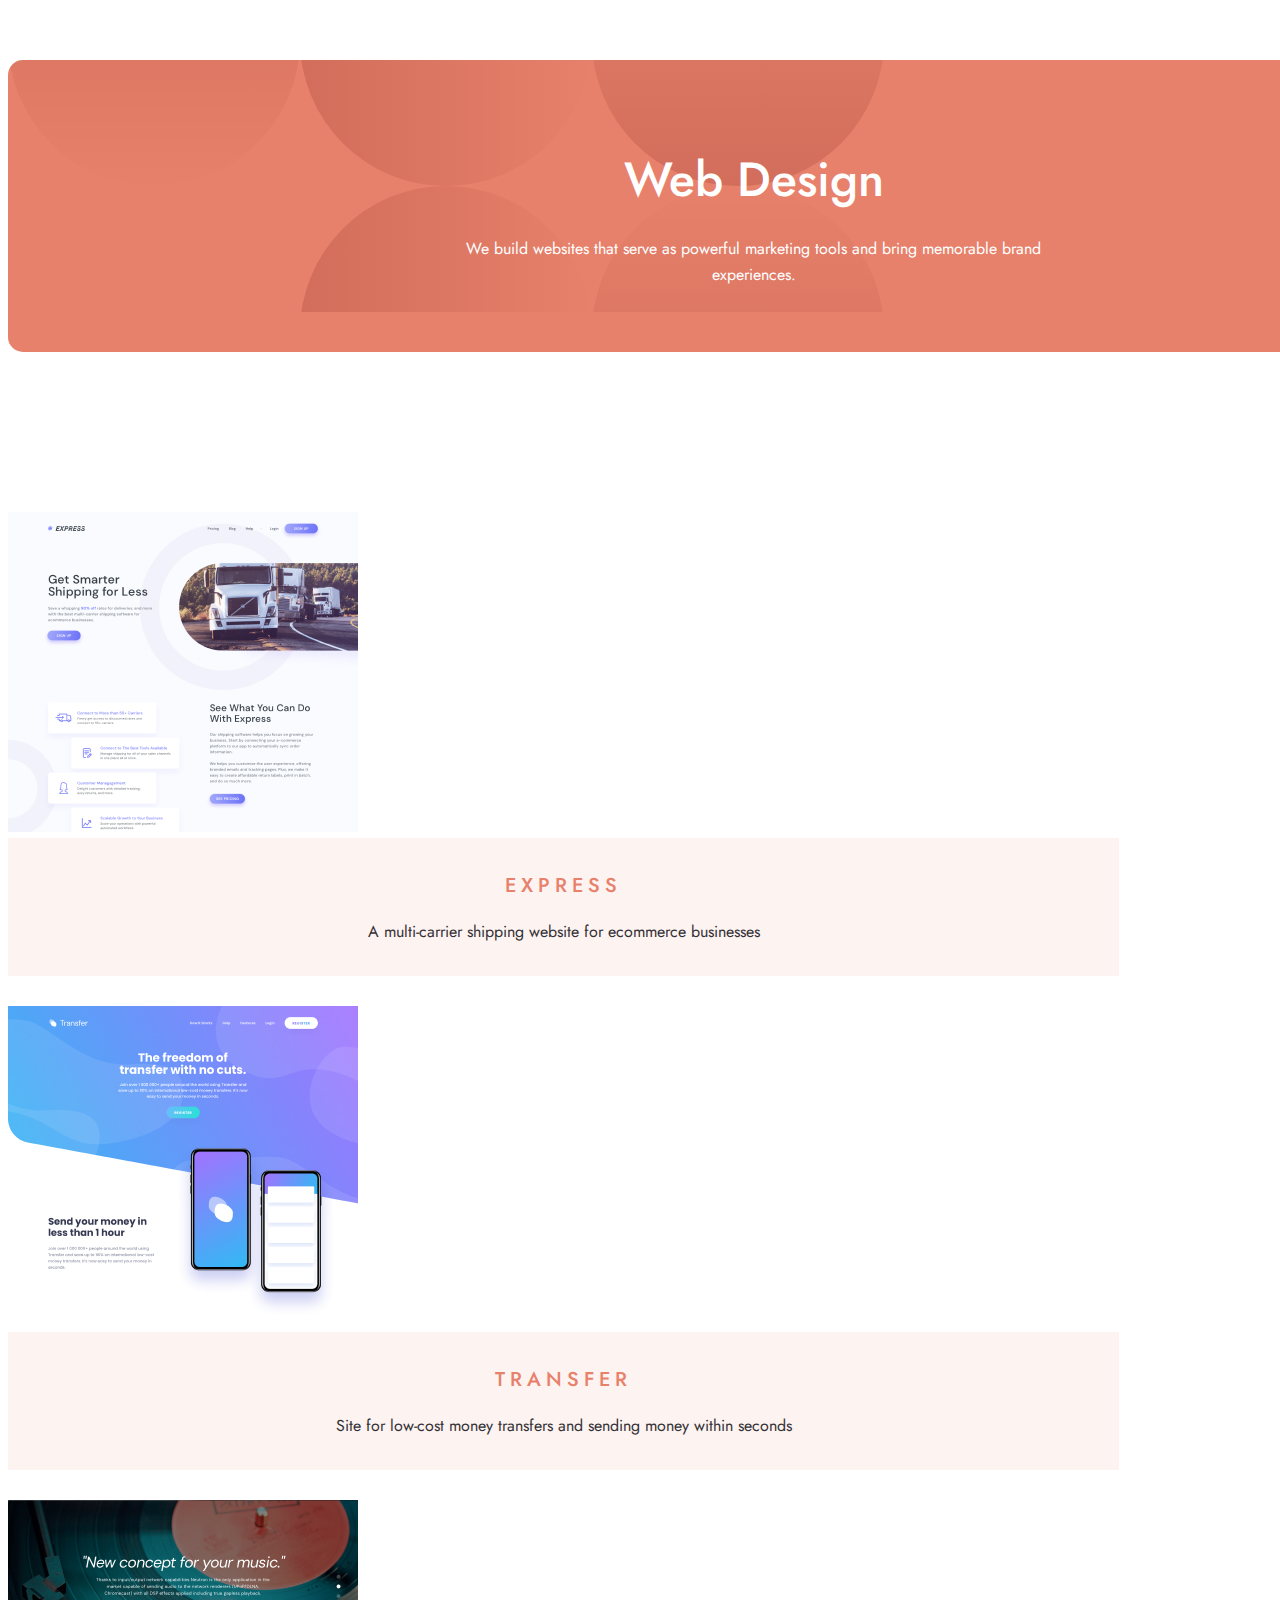
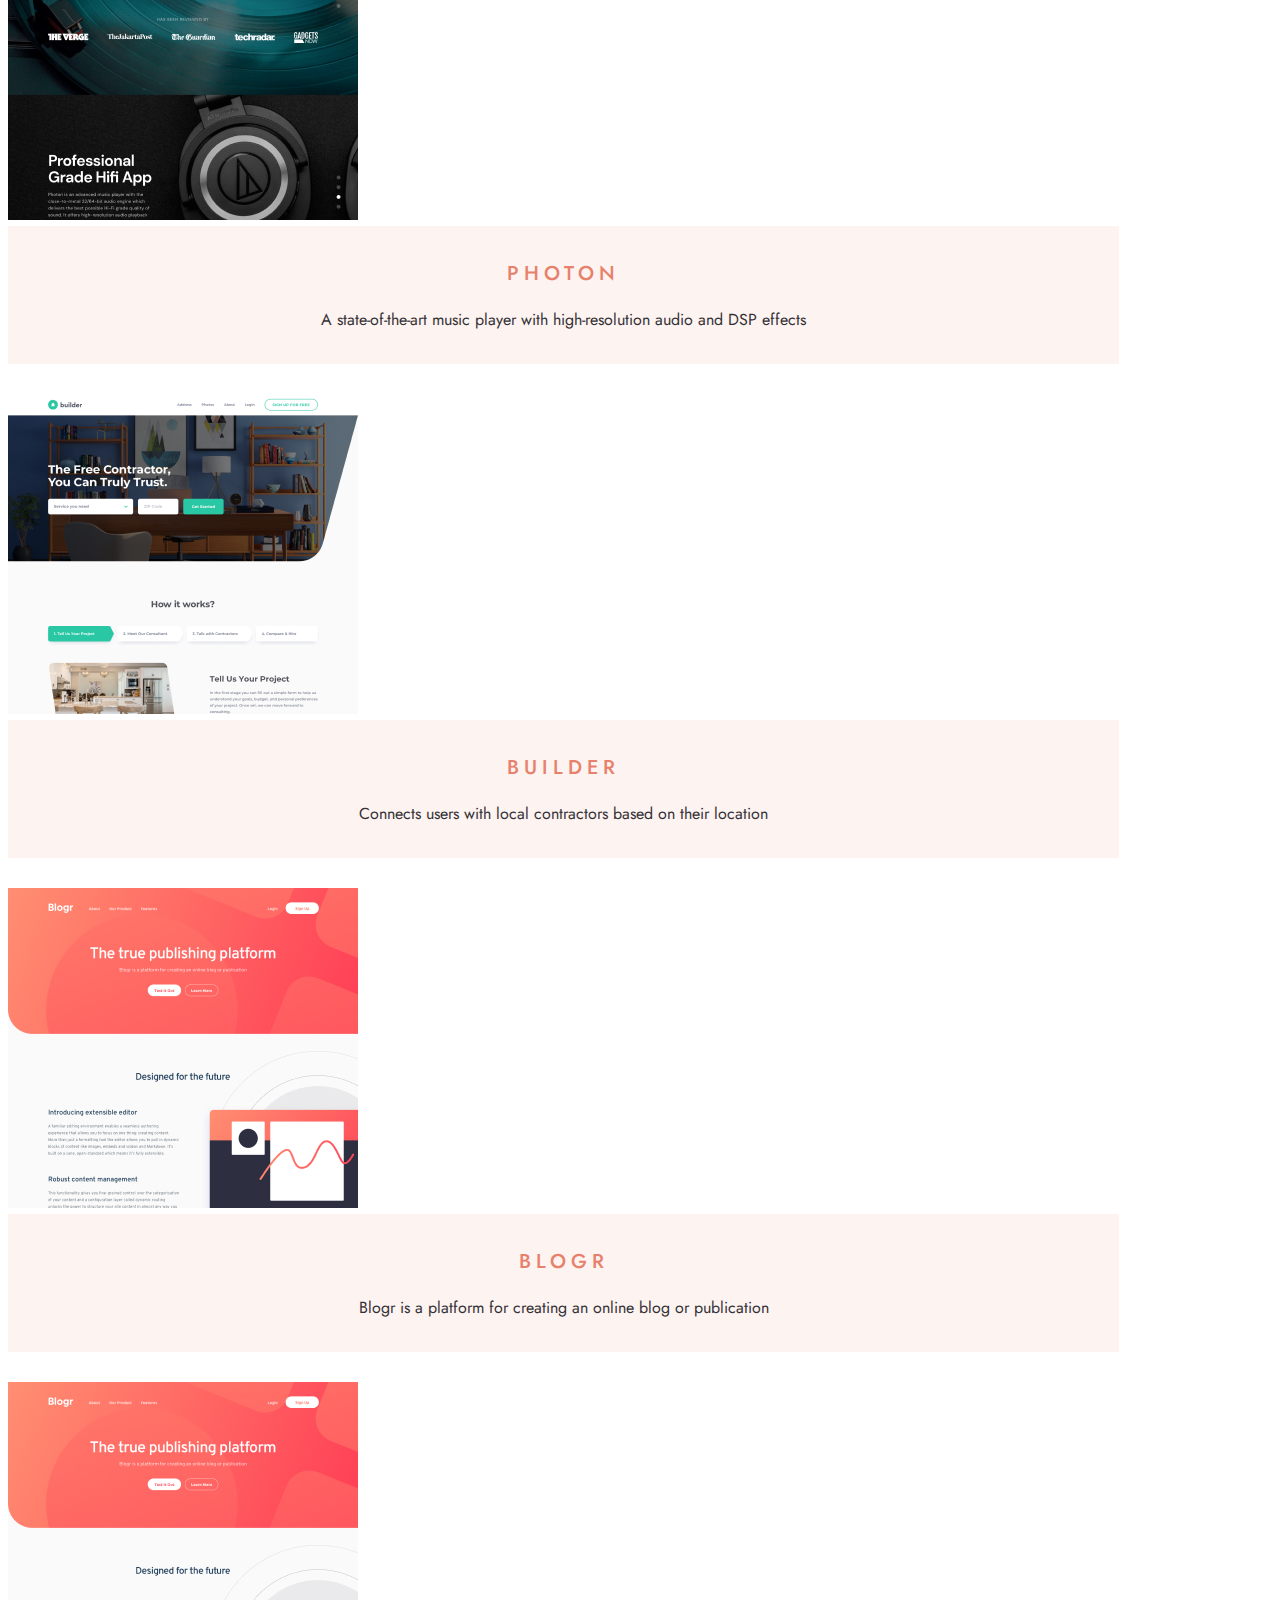
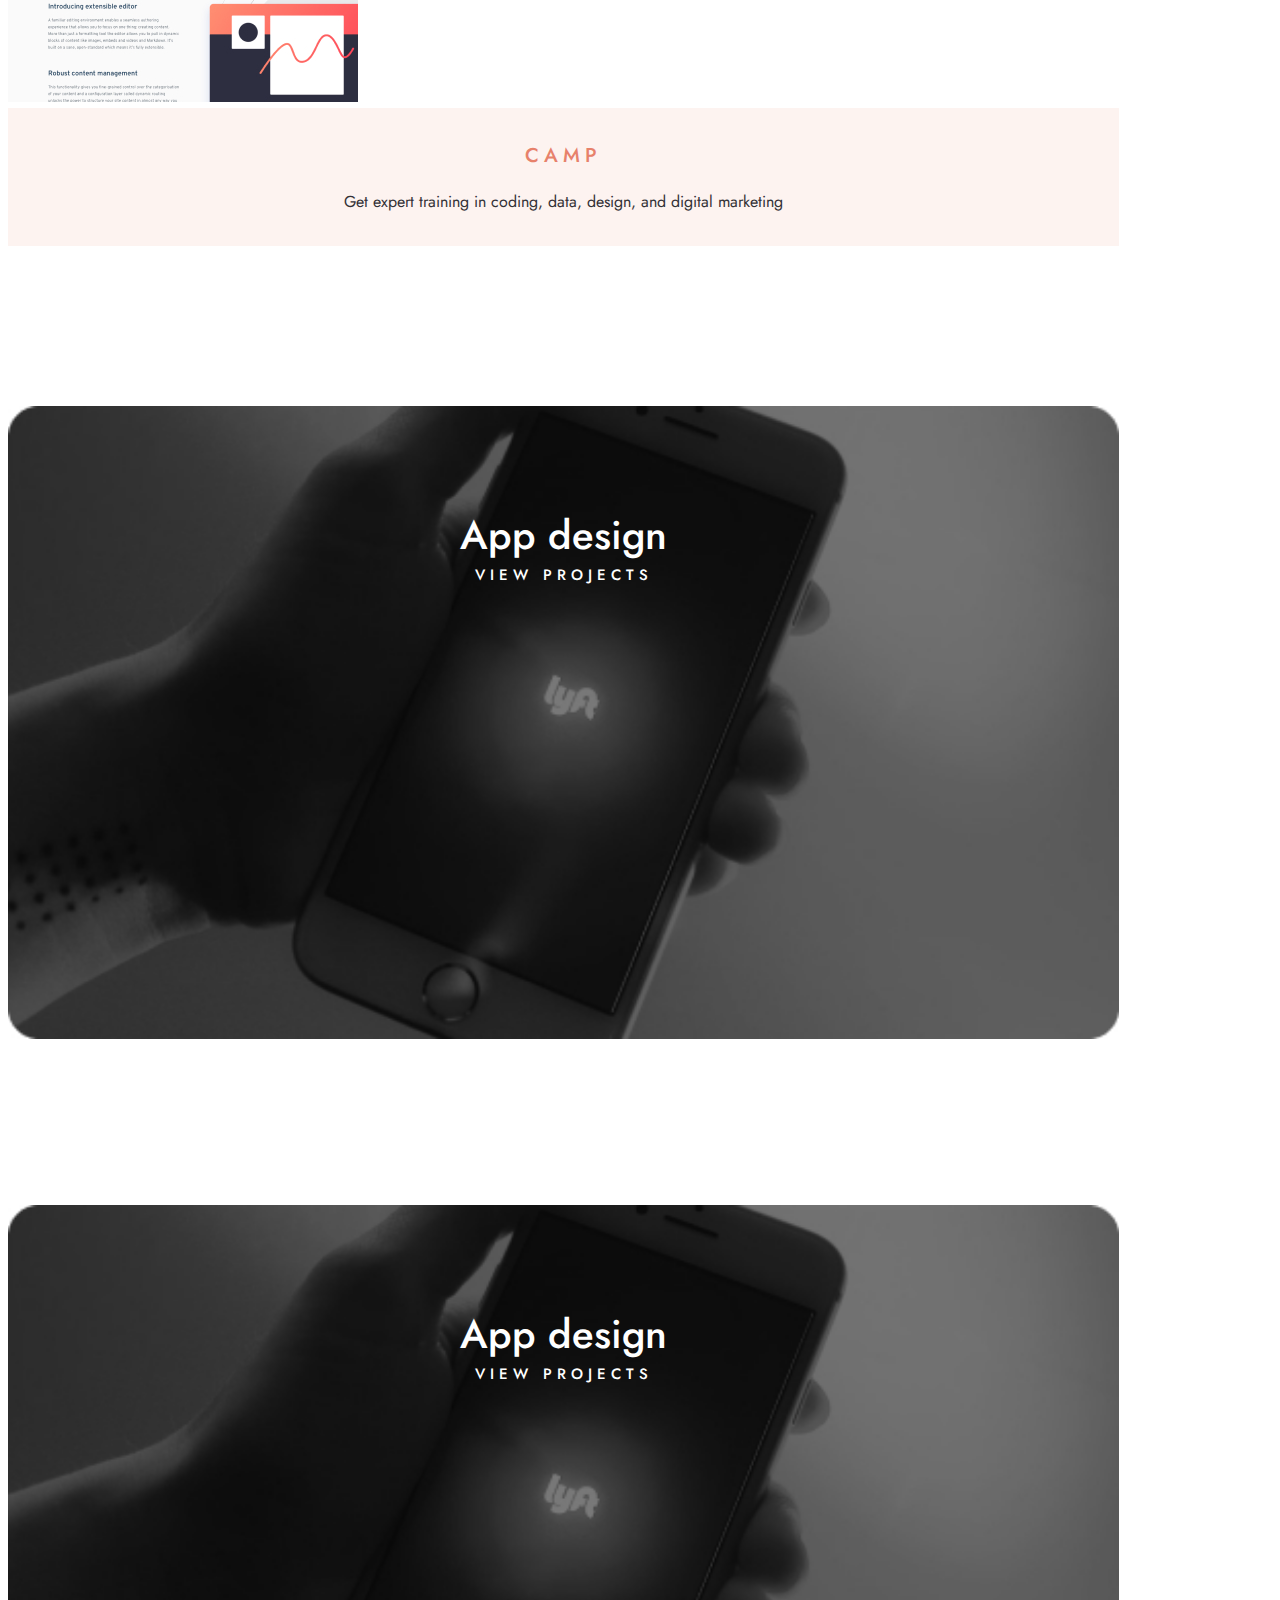
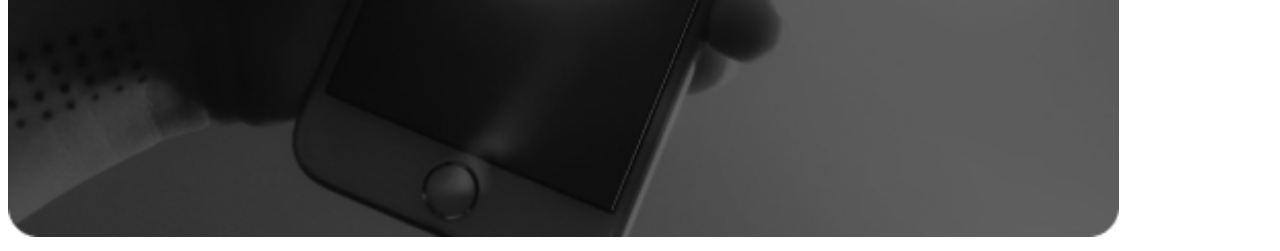
<file: index.html>
<!DOCTYPE html>
<html lang="en">
<head>
    <meta charset="UTF-8">
    <meta http-equiv="X-UA-Compatible" content="IE=edge">
    <meta name="viewport" content="width=device-width, initial-scale=1.0">
    <title>Designo-pages</title>
    <link href="https://cdn.jsdelivr.net/npm/bootstrap@5.0.2/dist/css/bootstrap.min.css" rel="stylesheet"
    integrity="sha384-EVSTQN3/azprG1Anm3QDgpJLIm9Nao0Yz1ztcQTwFspd3yD65VohhpuuCOmLASjC" crossorigin="anonymous">
    <link rel="stylesheet" href="css/main.css">
    <link rel="stylesheet" href="css/media.css">
</head>
<body>
   
    <div class="container">
        <div class="page-title">
            <h1 class="page-title__heading">Web Design</h1>
            <p class="page-title__text">We build websites that serve as powerful marketing tools 
                and bring memorable brand experiences.</p>
        </div>

        <div class="portfolio">
            <div class="row">
                <div class="col-lg-4">
                    <div class="card">
                        <img src="img/get1.jpg" alt="get-smarter" class="card__image">
                        <div class="card__content">
                            <h3 class="card__title">EXPRESS</h3>
                            <p class="card__text">A multi-carrier shipping website for ecommerce businesses</p>
                        </div>
                    </div>
                </div>
                <div class="col-lg-4">
                    <div class="card">
                        <img src="img/get2.jpg" alt="Designo-pages" class="card__image">
                        <div class="card__content">
                            <h3 class="card__title">TRANSFER</h3>
                            <p class="card__text">Site for low-cost money transfers and sending money within seconds</p>
                        </div>
                    </div>
                </div>
                <div class="col-lg-4">
                    <div class="card">
                        <img src="img/get3.jpg" alt="Designo-pages" class="card__image">
                        <div class="card__content">
                            <h3 class="card__title">PHOTON</h3>
                            <p class="card__text">A state-of-the-art music player with high-resolution audio and DSP effects</p>
                        </div>
                    </div>
                </div>
                <div class="col-lg-4">
                    <div class="card">
                        <img src="img/get4.jpg" alt="Designo-pages" class="card__image">
                        <div class="card__content">
                            <h3 class="card__title">BUILDER</h3>
                            <p class="card__text">Connects users with local contractors based on their location</p>
                        </div>
                    </div>
                </div>
                <div class="col-lg-4">
                    <div class="card">
                        <img src="img/get5.jpg" alt="Designo-pages" class="card__image">
                        <div class="card__content">
                            <h3 class="card__title">BLOGR</h3>
                            <p class="card__text">Blogr is a platform for creating an online blog or publication</p>
                        </div>
                    </div>
                </div>
                <div class="col-lg-4">
                    <div class="card">
                        <img src="img/get5.jpg" alt="" class="card__image">
                        <div class="card__content">
                            <h3 class="card__title">CAMP</h3>
                            <p class="card__text">Get expert training in coding, data, design, and digital marketing</p>
                        </div>
                    </div>
                </div>
            </div>
        </div>

        <div class="services">
            <div class="row">
                <div class="col-lg-6">
                    <a href="index3.html" class="service">
                        <img src="img/Bitmap (1).jpg" alt="" class="service__image">
                        <span class="service__info">
                            <span class="service__title">App design</span>
                            <span class="service__text">VIEW PROJECTS</span>
                        </span>
                    </a>
                </div>

                <div class="col-lg-6">
                    <a href="index2.html" class="service">
                        <img src="img/Bitmap (1).jpg" alt="" class="service__image">
                        <span class="service__info">
                            <span class="service__title">App design</span>
                            <span class="service__text">VIEW PROJECTS</span>
                        </span>
                    </a>
                </div>
                
            </div>
        </div>

    </div>
</body>
</html>
</file>
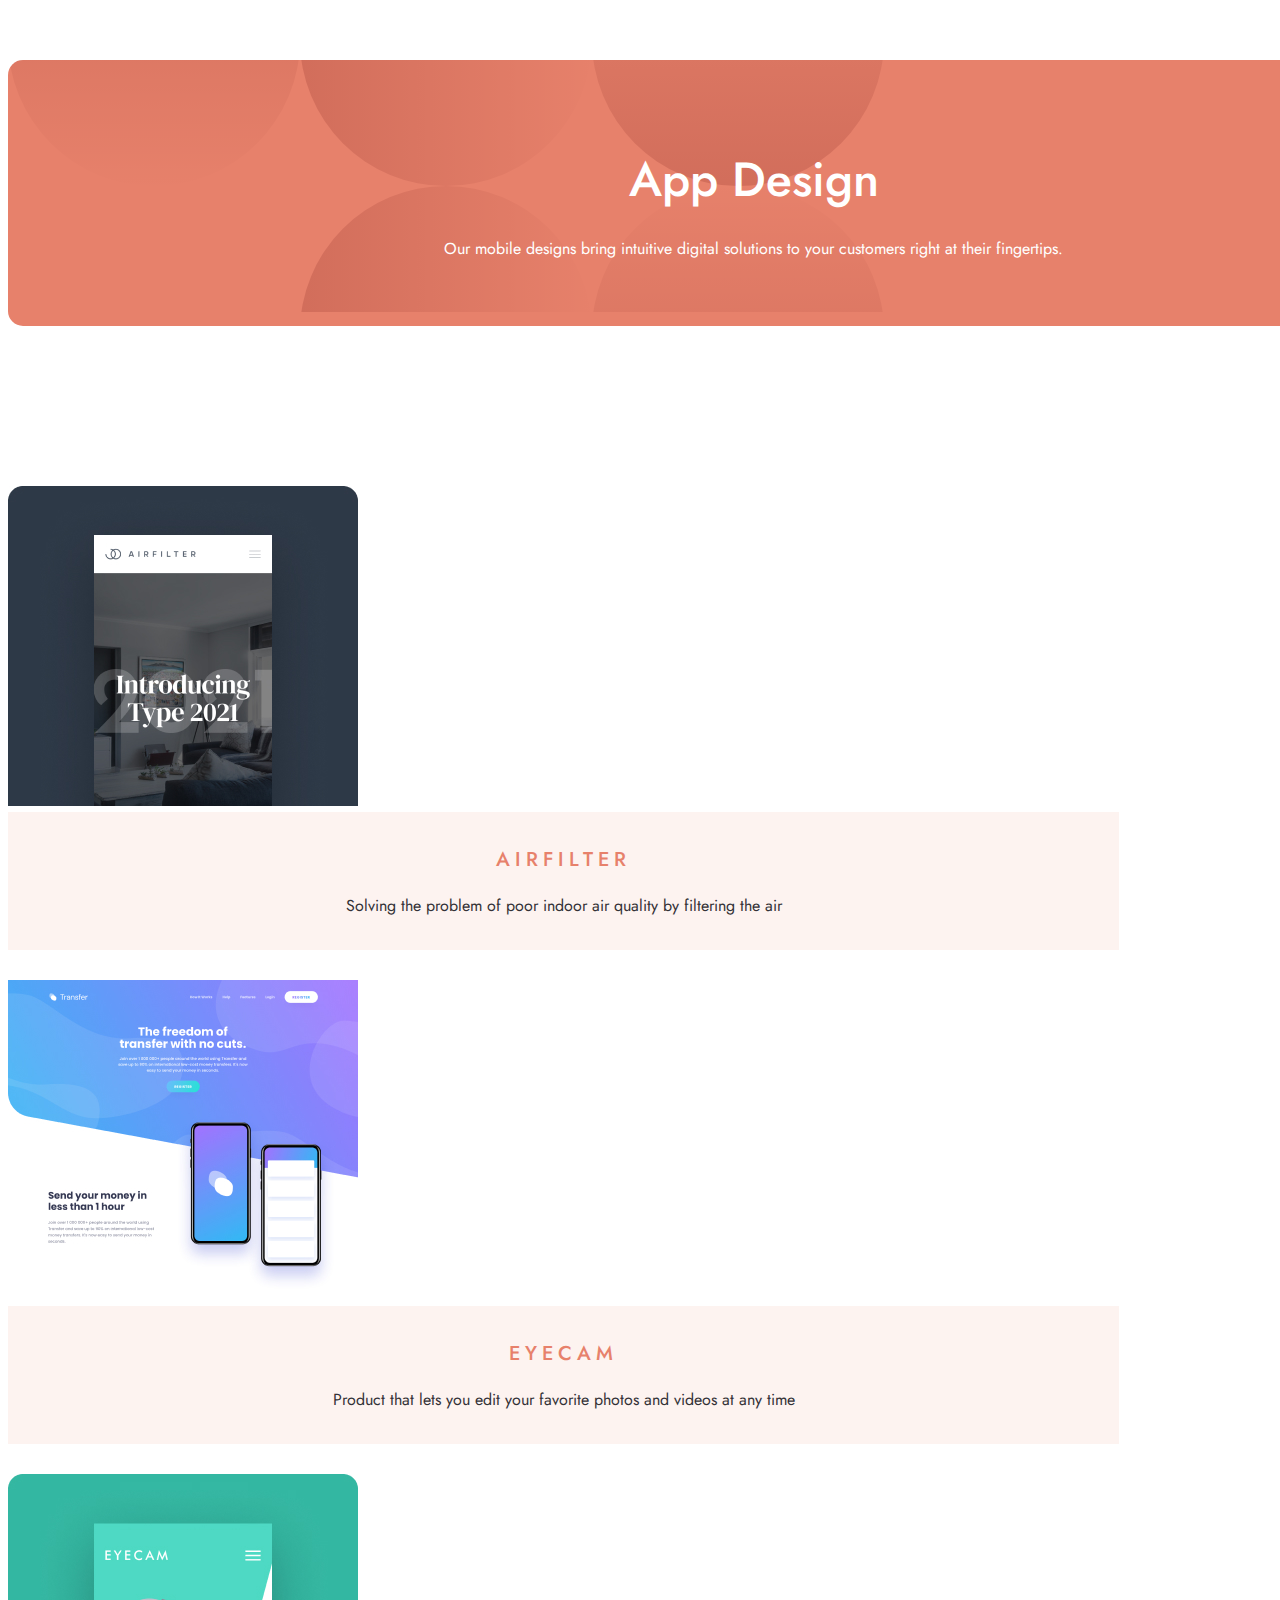
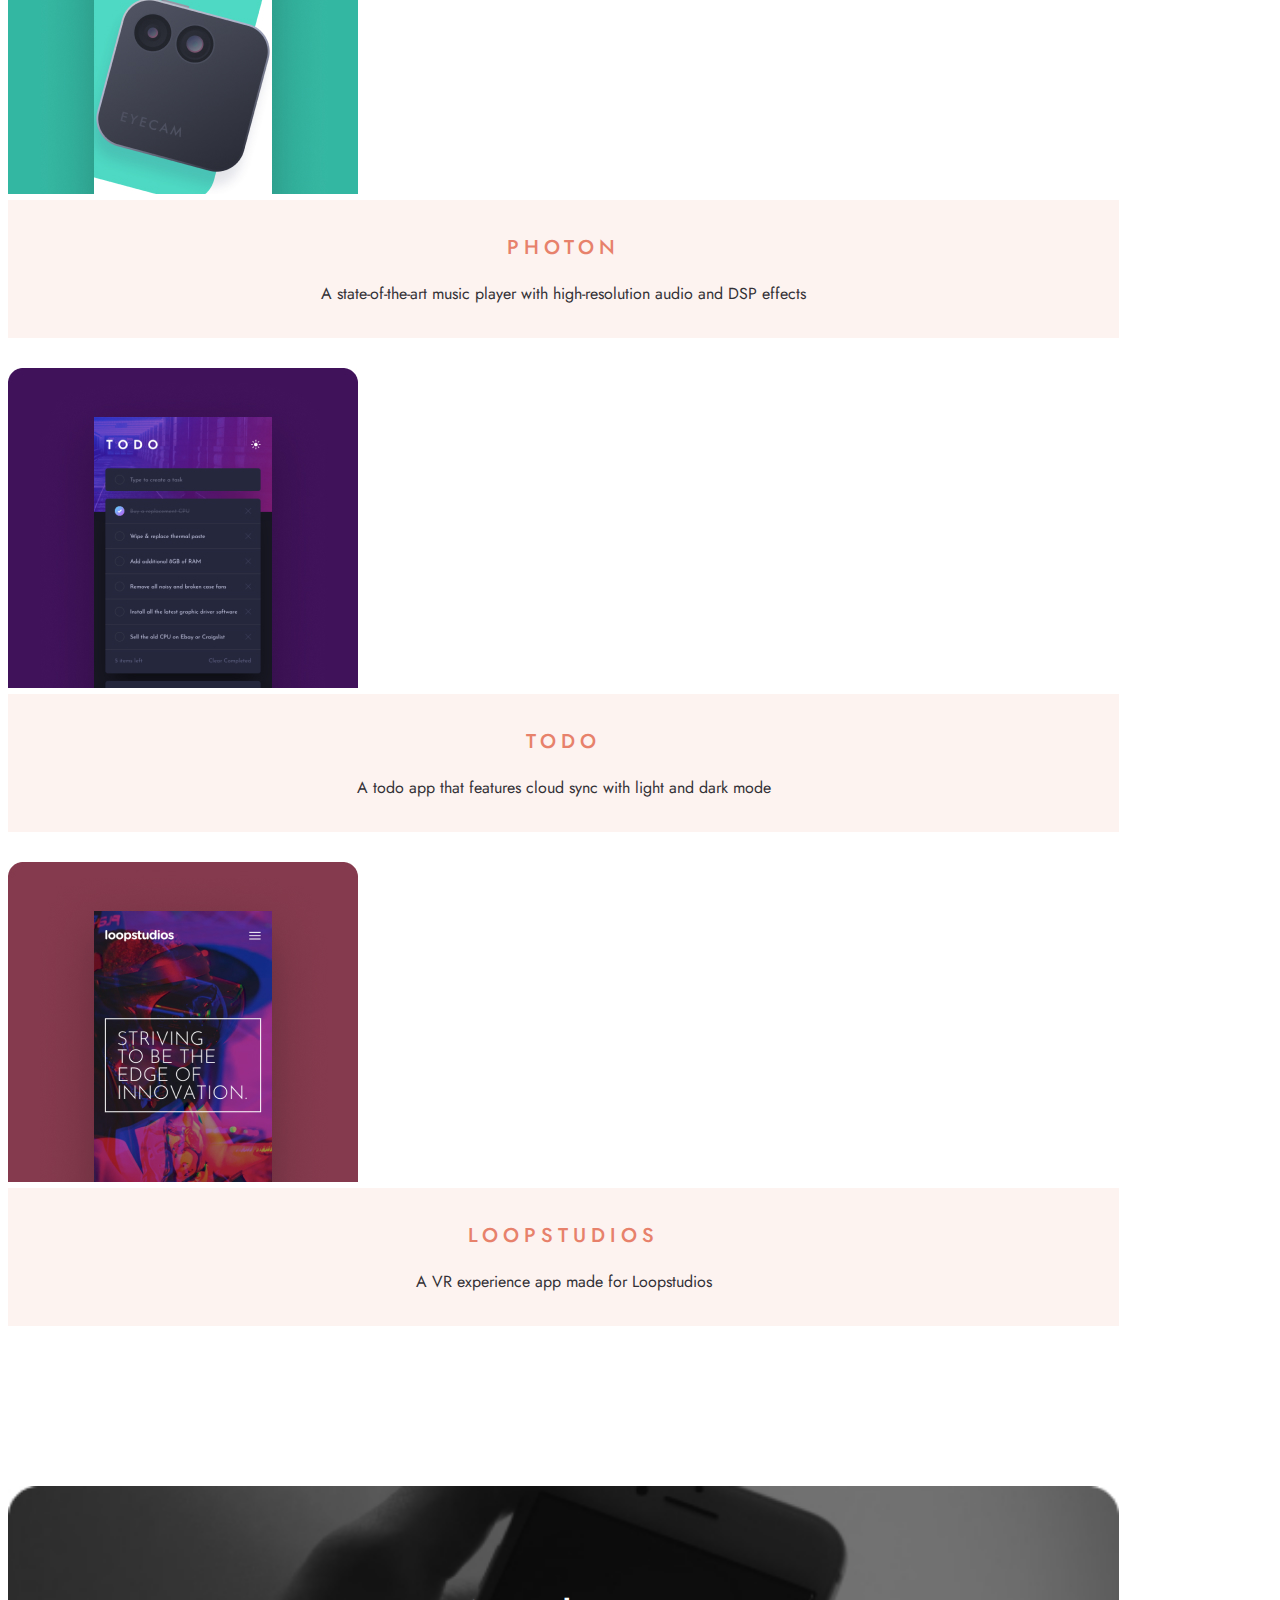
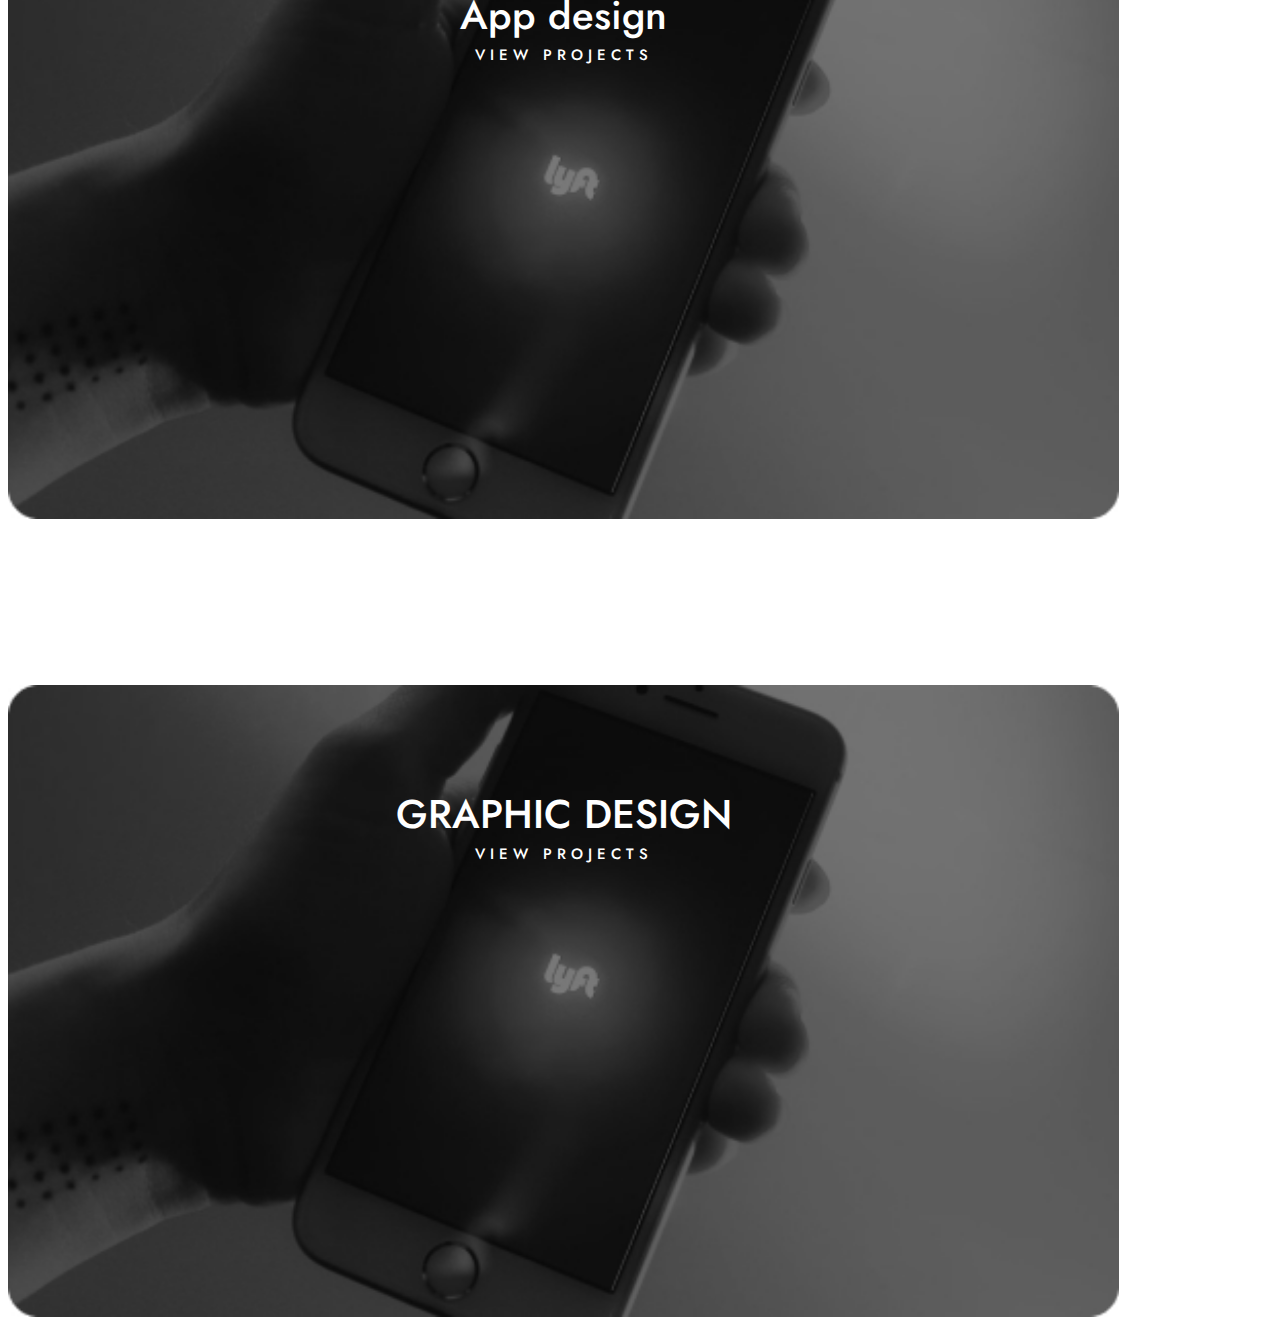
<file: index2.html>
<!DOCTYPE html>
<html lang="en">
<head>
    <meta charset="UTF-8">
    <meta http-equiv="X-UA-Compatible" content="IE=edge">
    <meta name="viewport" content="width=device-width, initial-scale=1.0">
    <title>Document</title>
    <link href="https://cdn.jsdelivr.net/npm/bootstrap@5.0.2/dist/css/bootstrap.min.css" rel="stylesheet"
    integrity="sha384-EVSTQN3/azprG1Anm3QDgpJLIm9Nao0Yz1ztcQTwFspd3yD65VohhpuuCOmLASjC" crossorigin="anonymous">
    <link rel="stylesheet" href="css/main.css">
    <link rel="stylesheet" href="css/media.css">
</head>
<body>
    <div class="container">
        <div class="page-title">
            <h1 class="page-title__heading">App Design</h1>
            <p class="page-title__text">Our mobile designs bring intuitive digital solutions
                to your customers right at their fingertips.</p>
        </div>

        <div class="portfolio">
            <div class="row">
                <div class="col-lg-4">
                    <div class="card">
                        <img src="img/Express1.jpg" alt="get-smarter" class="card__image">
                        <div class="card__content">
                            <h3 class="card__title">AIRFILTER</h3>
                            <p class="card__text">Solving the problem of poor indoor air quality by filtering the air</p>
                        </div>
                    </div>
                </div>
                <div class="col-lg-4">
                    <div class="card">
                        <img src="img/get2.jpg" alt="Designo-pages" class="card__image">
                        <div class="card__content">
                            <h3 class="card__title">EYECAM</h3>
                            <p class="card__text">Product that lets you edit your favorite photos and videos at any time</p>
                        </div>
                    </div>
                </div>
                <div class="col-lg-4">
                    <div class="card">
                        <img src="img/Express2.jpg" alt="Designo-pages" class="card__image">
                        <div class="card__content">
                            <h3 class="card__title">PHOTON</h3>
                            <p class="card__text">A state-of-the-art music player with high-resolution audio and DSP effects</p>
                        </div>
                    </div>
                </div>
                <div class="col-lg-4">
                    <div class="card">
                        <img src="img//Express4.jpg" alt="Designo-pages" class="card__image">
                        <div class="card__content">
                            <h3 class="card__title">TODO</h3>
                            <p class="card__text">A todo app that features cloud sync with light and dark mode</p>
                        </div>
                    </div>
                </div>
                <div class="col-lg-4">
                    <div class="card">
                        <img src="img/Express5.jpg" alt="Designo-pages" class="card__image">
                        <div class="card__content">
                            <h3 class="card__title">LOOPSTUDIOS</h3>
                            <p class="card__text">A VR experience app made for Loopstudios</p>
                        </div>
                    </div>
                </div>

                <div class="services">
                    <div class="row">
                        <div class="col-lg-6">
                            <a href="index.html" class="service">
                                <img src="img/Bitmap (1).jpg" alt="" class="service__image">
                                <span class="service__info">
                                    <span class="service__title">App design</span>
                                    <span class="service__text">VIEW PROJECTS</span>
                                </span>
                            </a>
                        </div>
        
                        <div class="col-lg-6">
                            <a href="index.html" class="service">
                                <img src="img/Bitmap (1).jpg" alt="" class="service__image">
                                <span class="service__info">
                                    <span class="service__title">GRAPHIC DESIGN</span>
                                    <span class="service__text">VIEW PROJECTS</span>
                                </span>
                            </a>
                        </div>
                        
                    </div>
                </div>

    </div>
</body>
</html>
</file>
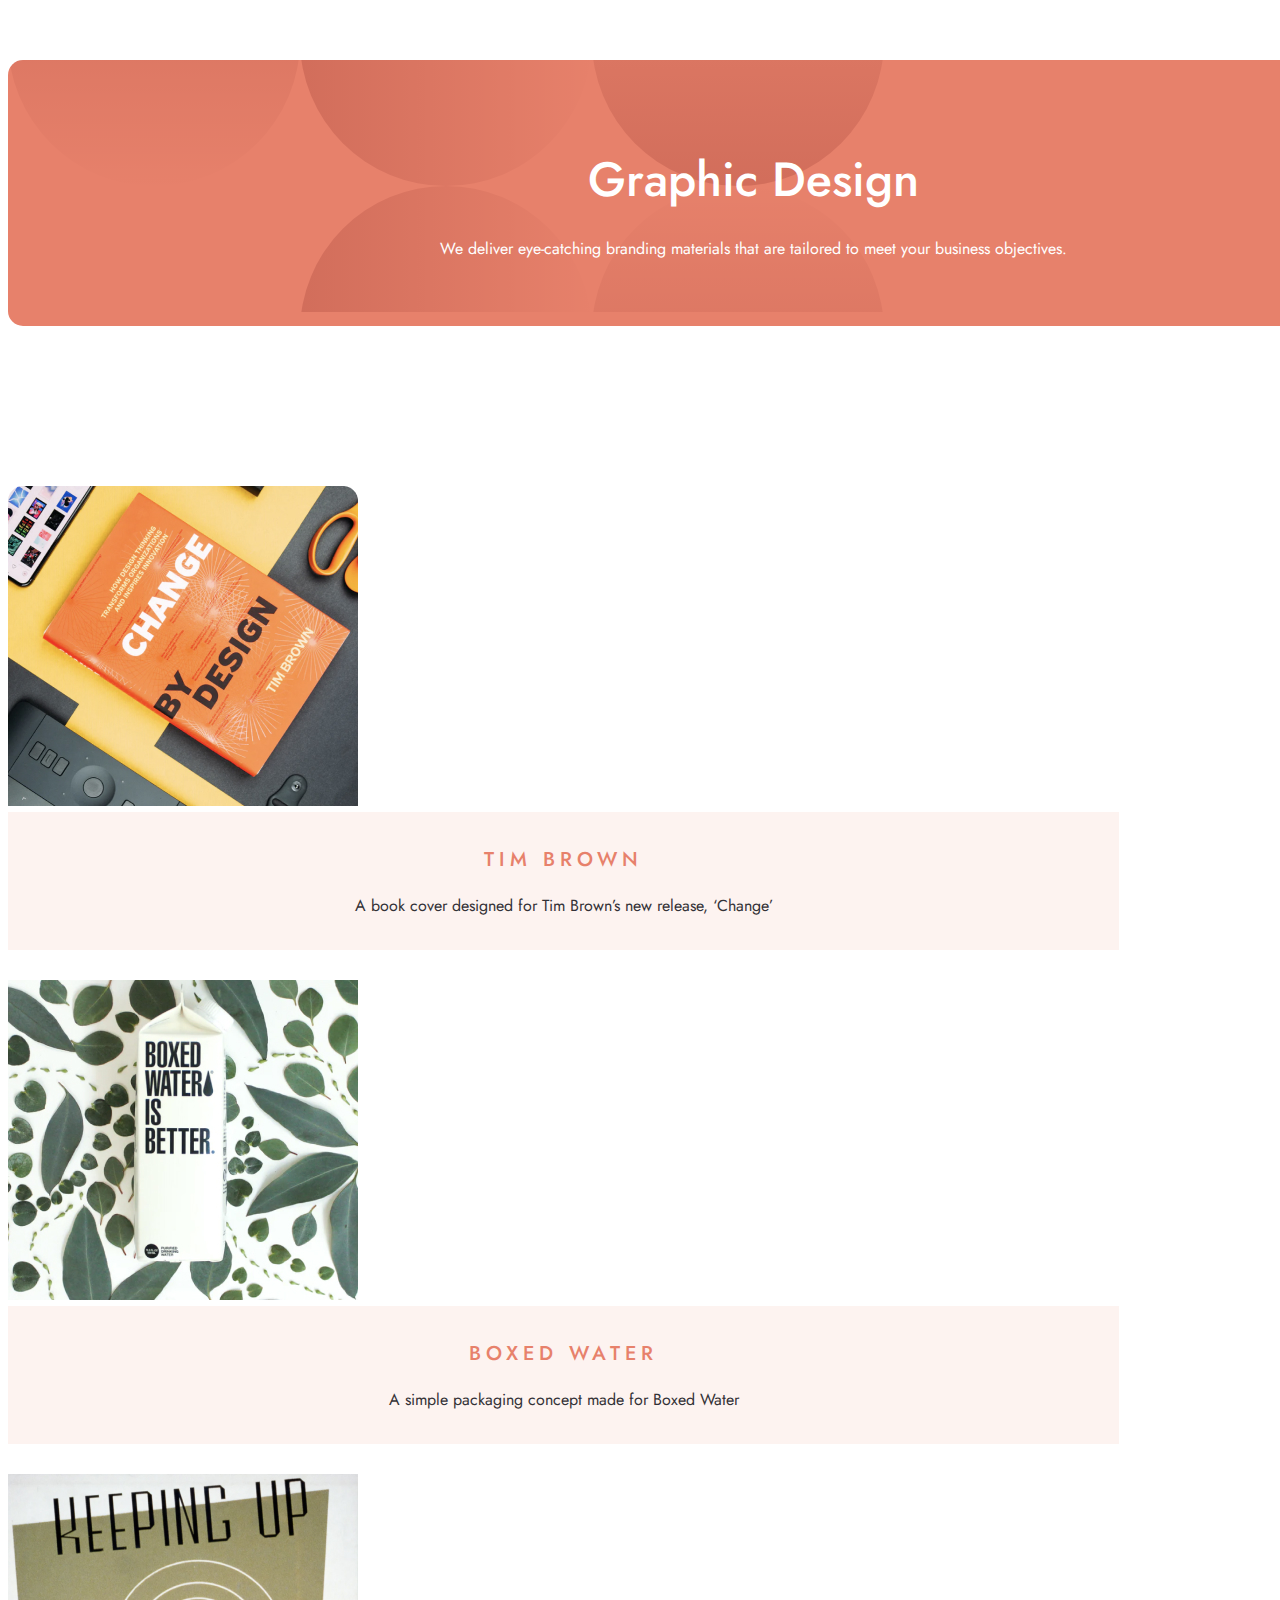
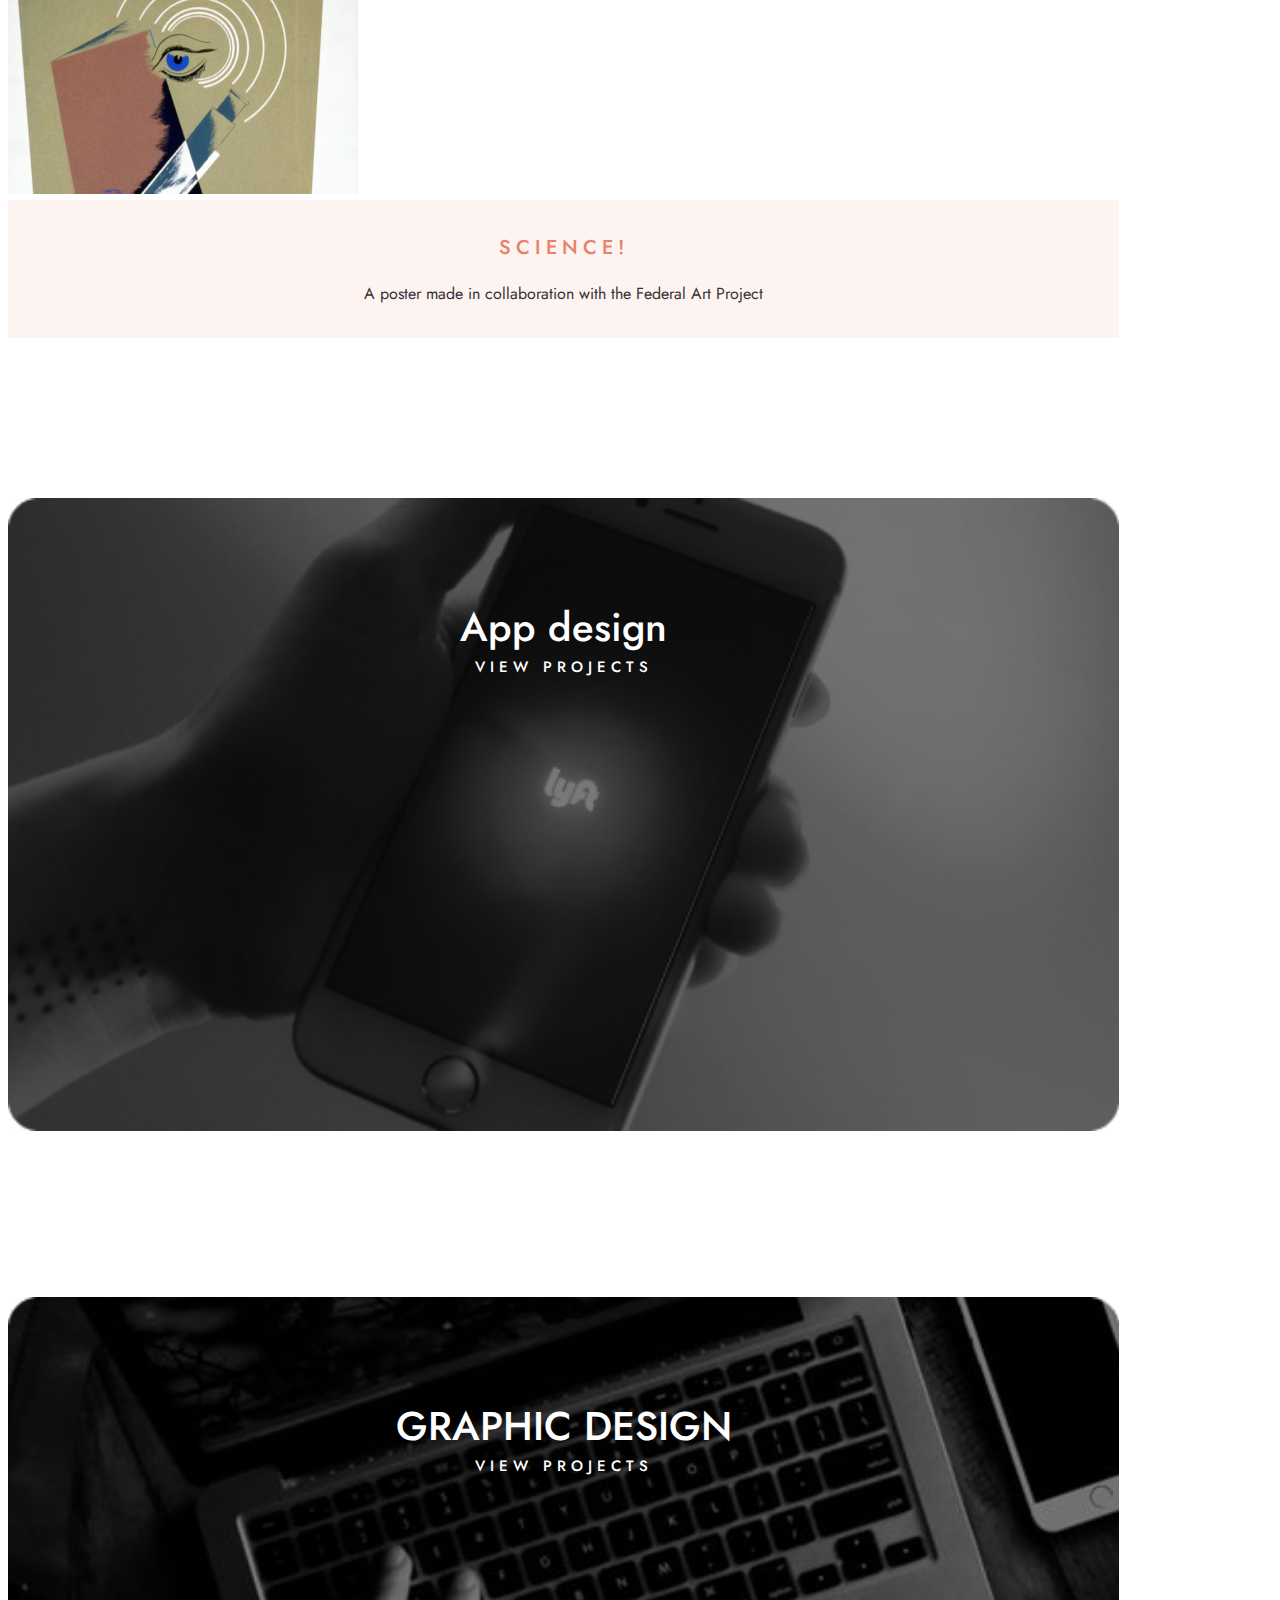
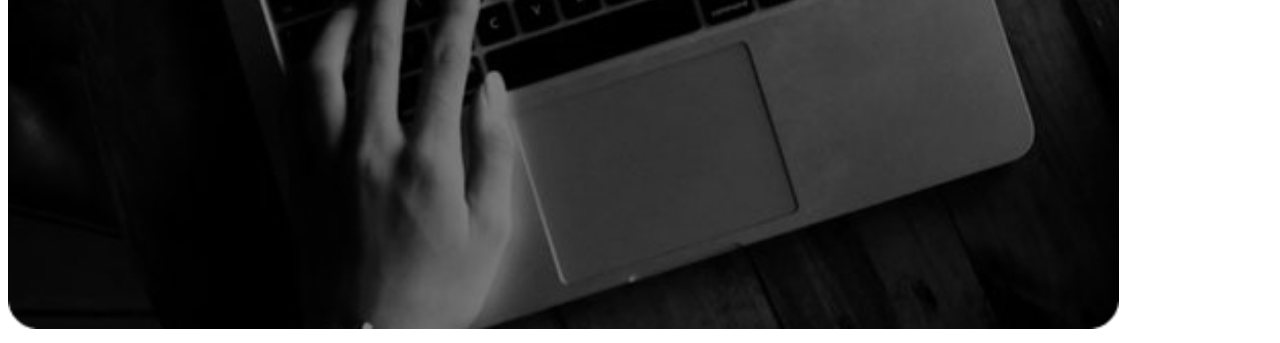
<file: index3.html>
<!DOCTYPE html>
<html lang="en">
<head>
    <meta charset="UTF-8">
    <meta http-equiv="X-UA-Compatible" content="IE=edge">
    <meta name="viewport" content="width=device-width, initial-scale=1.0">
    <title>Document</title>
    <link href="https://cdn.jsdelivr.net/npm/bootstrap@5.0.2/dist/css/bootstrap.min.css" rel="stylesheet"
    integrity="sha384-EVSTQN3/azprG1Anm3QDgpJLIm9Nao0Yz1ztcQTwFspd3yD65VohhpuuCOmLASjC" crossorigin="anonymous">
    <link rel="stylesheet" href="css/main.css">
    <link rel="stylesheet" href="css/media.css">
</head>
<body>
    <div class="container">
        <div class="page-title">
        <h1 class="page-title__heading">Graphic Design</h1>
        <p class="page-title__text">We deliver eye-catching branding materials that are 
            tailored to meet your business objectives.
            </p>
        </div>

        <div class="portfolio">
            <div class="row">
                <div class="col-lg-4">
                    <div class="card">
                        <img src="img/uc.jpg" alt="get-smarter" class="card__image">
                        <div class="card__content">
                            <h3 class="card__title">TIM BROWN</h3>
                            <p class="card__text">A book cover designed for Tim Brown’s new release, ‘Change’</p>
                        </div>
                    </div>
                </div>
                <div class="col-lg-4">
                    <div class="card">
                        <img src="img/iki.jpg" alt="Designo-pages" class="card__image">
                        <div class="card__content">
                            <h3 class="card__title">BOXED WATER</h3>
                            <p class="card__text">A simple packaging concept made for Boxed Water</p>
                        </div>
                    </div>
                </div>
                <div class="col-lg-4">
                    <div class="card">
                        <img src="img/bir.jpg" alt="Designo-pages" class="card__image">
                        <div class="card__content">
                            <h3 class="card__title">SCIENCE!</h3>
                            <p class="card__text">A poster made in collaboration with the Federal Art Project</p>
                        </div>
                    </div>
                </div>

                <div class="services">
                    <div class="row">
                        <div class="col-lg-6">
                            <a href="index3.html" class="service">
                                <img src="img/Bitmap (1).jpg" alt="" class="service__image">
                                <span class="service__info">
                                    <span class="service__title">App design</span>
                                    <span class="service__text">VIEW PROJECTS</span>
                                </span>
                            </a>
                        </div>
        
                        <div class="col-lg-6">
                            <a href="index2.html" class="service">
                                <img src="img/hoh.jpg" alt="" class="service__image">
                                <span class="service__info">
                                    <span class="service__title">GRAPHIC DESIGN</span>
                                    <span class="service__text">VIEW PROJECTS</span>
                                </span>
                            </a>
                        </div>
                        
                    </div>
                </div>
    </div>
    
</body>
</html>
</file>
<file: css/main.css>
@import url('https://fonts.googleapis.com/css2?family=Jost:wght@400;500&display=swap');

body{
    font-family: 'Jost', sans-serif;
}

.container {
    max-width: 1111px;
}

.page-title {
    background-image: url(../img/group.svg);
    background-color: #E7816B;
    width: 100%;
    background-repeat: no-repeat;
    padding: 64px 190px;
    border-radius: 15px;
    margin-top: 60px;
}

.page-title__heading {
    font-weight: 500;
    font-size: 48px;
    line-height: 48px;
    text-align: center;
    color: #FFFFFF;
}

.page-title__text {
    font-size: 16px;
    line-height: 26px;
    max-width: 663px;
    margin: 0 auto;
    text-align: center;
    color: #FFFFFF;
}


.portfolio {
    margin-top: 160px;
}

.card {
    margin-top: 30px;
    border-radius: 15px;
}

.card__image {
    
}

.card__content {
    background: #FDF3F0;
    padding: 15px 32px;
}

.card__content:hover{
     background-color: #E7816B;
    opacity: 0.7;
}
.card__title:hover{
    color: #FDF3F0;
}
.card__title {
    font-weight: 500;
    font-size: 20px;
    line-height: 26px;
    text-align: center;
    letter-spacing: 5px;
    color: #E7816B;
}

.card__text {
    font-size: 16px;
    line-height: 26px;
    text-align: center;
    color: #333136;
}


.service {
    margin-top: 160px;
    position: relative;
    display: block;
}

.service__image {
   width: 100%;
}

.service__info {
    position: absolute;
    text-align: center;
    left: 0;
    right: 0;
    top: 100px;
}

.service__title {
    font-weight: 500;
    font-size: 40px;
    display: block;
    text-decoration: none;
    color: #FFFFFF;

}

.service__text {
    font-weight: 500;
    font-size: 15px;
    display: block;
    line-height: 22px;
    letter-spacing: 5px;
    text-transform: uppercase;
    color: #FFFFFF;
}
</file>
<file: css/media.css>
@media (max-width: 767px){
    .container{
        max-width: 800px;
    }
    .service {
        margin-top: 67px;
    }
    .page-title__text{
        max-width: 383px;
    }
}
@media (max-width: 565px){
    .container{
       max-width: 550px;
    }
    .service {
        margin-top: 67px;
    }   
    .portfolio {
        margin-top: 67px;
    } 
}

@media (max-width: 380px){
    .container{
        max-width: 370px;
    }
    .page-title__text {
        font-size: 18px;
        max-width: 663px;
        margin: 6px auto;
    }
    .service__info {
        top: 67px;
    }
    .page-title {
        padding: 35px 60px;
    }
}
</file>
